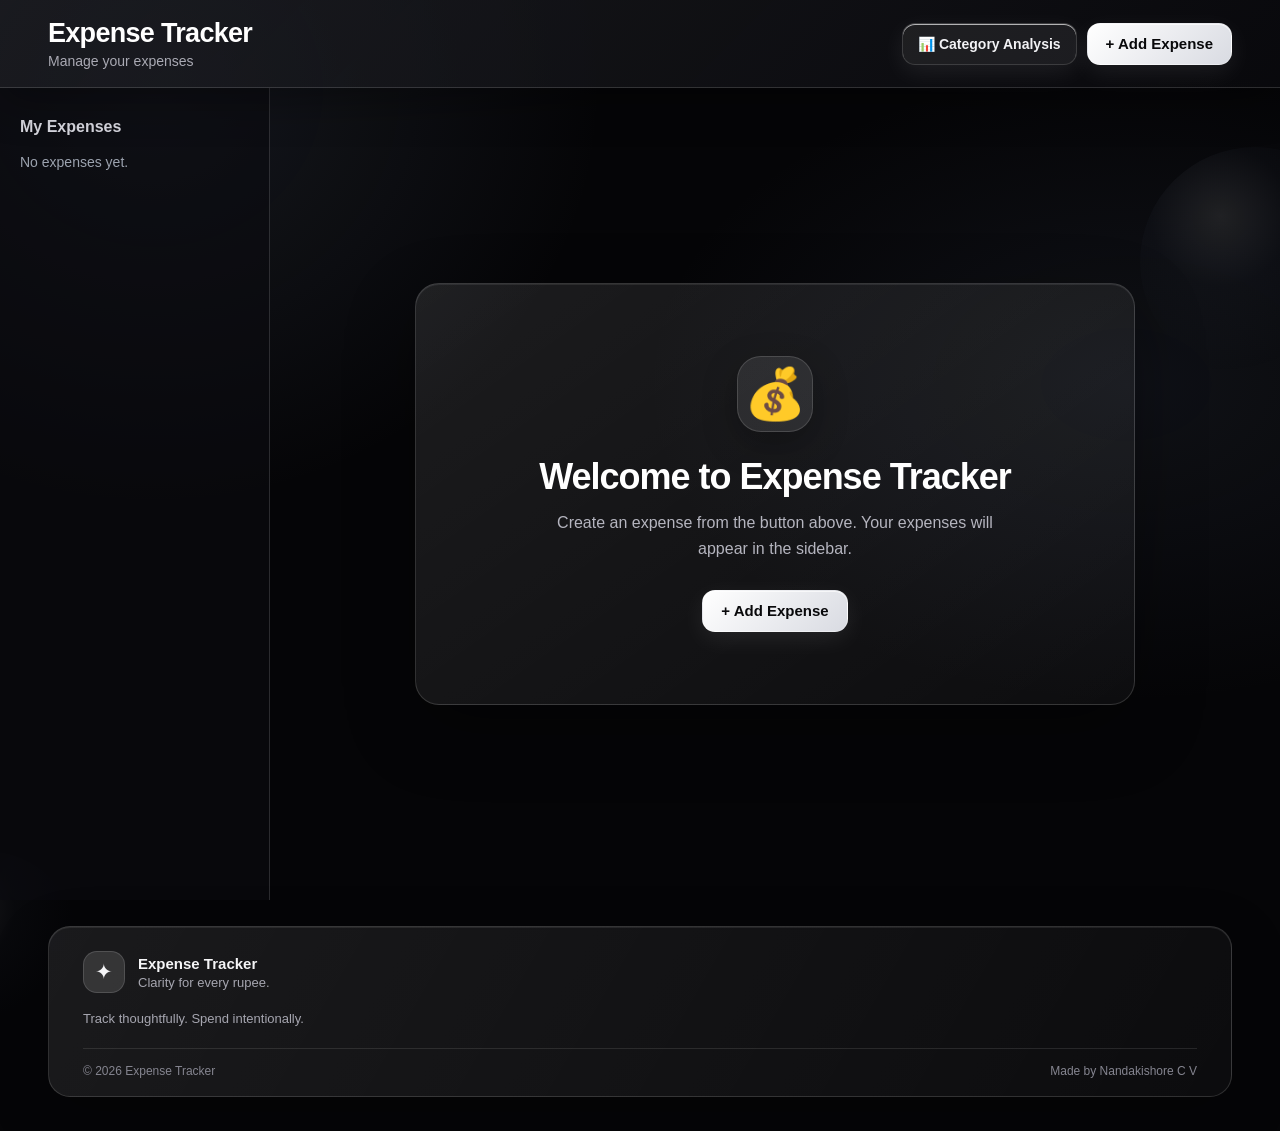
<file: index.html>
<!DOCTYPE html>
<html lang="en">

<head>
    <meta charset="UTF-8">
    <meta name="viewport" content="width=device-width, initial-scale=1.0">

    <title>Expense Tracker</title>

    <link rel="stylesheet" href="style.css">
</head>

<body>

    <!-- TOP BAR -->
    <header class="topbar">

        <div>
            <h1>Expense Tracker</h1>
            <p>Manage your expenses</p>
        </div>

        <div class="topbar-actions">
            <button class="analysis-nav-btn" id="homeAnalysisButton">
                📊 Category Analysis
            </button>
            <button class="add-main-btn" id="openPopup">
                + Add Expense
            </button>
        </div>

    </header>


    <!-- MAIN AREA -->
    <main class="home-container">

        <!-- SIDEBAR -->
        <aside class="sidebar">

            <h2>My Expenses</h2>

            <div id="expenseList" class="expense-list">
                <!-- Expenses will appear here -->
            </div>

        </aside>


        <!-- HOME CONTENT -->
        <section class="home-content">

            <div class="welcome-card">

                <div class="welcome-icon">
                    💰
                </div>

                <h2>Welcome to Expense Tracker</h2>

                <p>
                    Create an expense from the button above.
                    Your expenses will appear in the sidebar.
                </p>

                <button class="add-main-btn" id="openPopup2">
                    + Add Expense
                </button>

            </div>

        </section>

    </main>


    <!-- ADD EXPENSE POPUP -->
    <div class="popup-overlay" id="popup">

        <div class="popup">

            <button class="close-btn" id="closePopup">
                ×
            </button>

            <h2>Create Expense Tab</h2>

            <p class="popup-subtitle">
                Create a tab to organize your expenses. Add amounts inside the tab.
            </p>

            <form id="expenseForm">

                <div class="form-group">
                    <label for="expenseName">Expense Tab Name</label>
                    <input
                        type="text"
                        id="expenseName"
                        placeholder="Example: Monthly Expenses"
                        required
                    >
                </div>

                <button type="submit" class="add-button">
                    Create Tab
                </button>

            </form>

        </div>

    </div>



<footer class="site-footer"><div class="footer-glass">
<div class="footer-brand"><span class="footer-mark">✦</span><div><strong>Expense Tracker</strong><span>Clarity for every rupee.</span></div></div>
<p class="footer-note">Track thoughtfully. Spend intentionally.</p>
<div class="footer-bottom"><span>© <span class="current-year"></span> Expense Tracker</span><span>Made by Nandakishore C V</span></div>
</div></footer>
    <script src="script.js"></script>

</body>

</html>
</file>
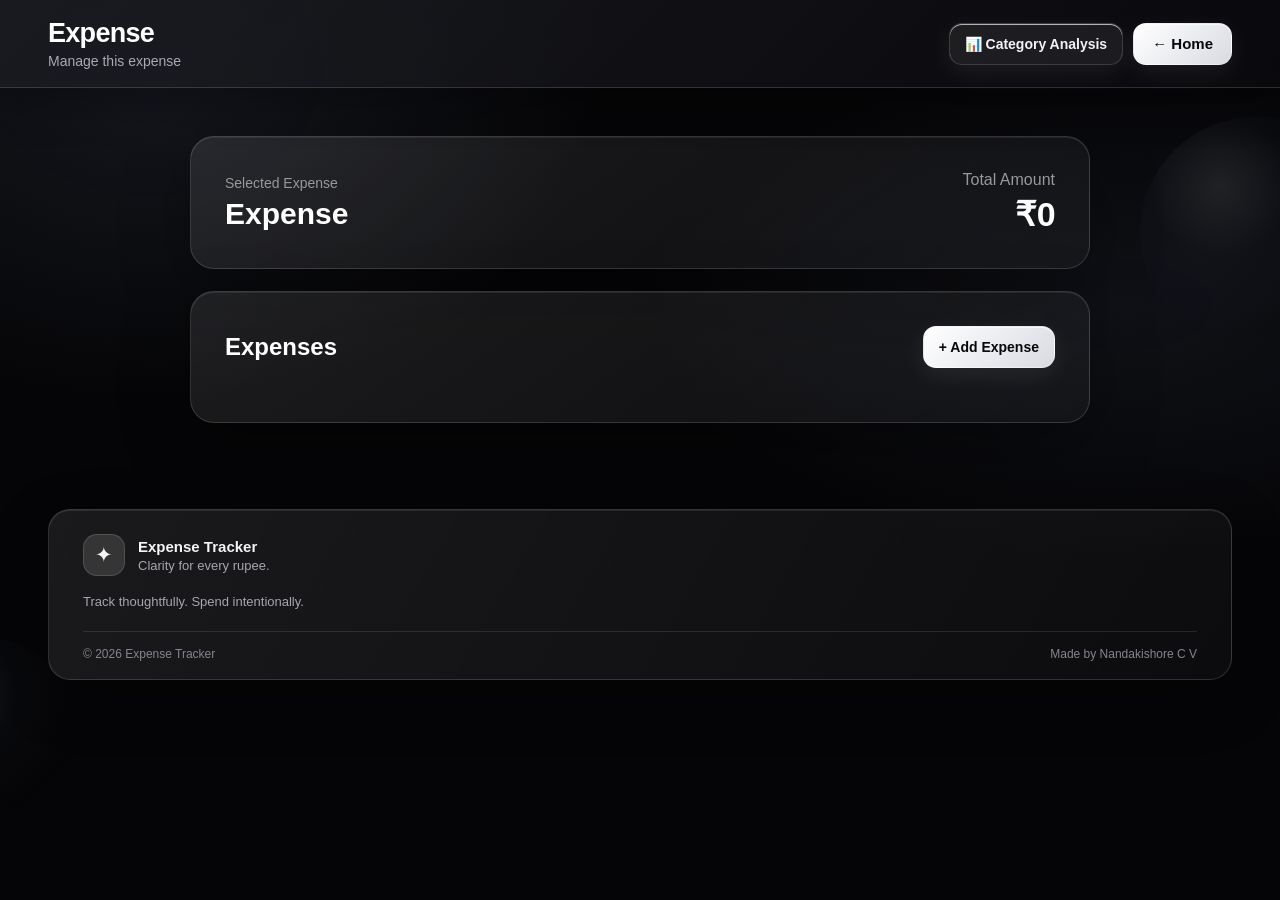
<file: expense.html>
<!DOCTYPE html>
<html lang="en">

<head>

    <meta charset="UTF-8">

    <meta name="viewport"
          content="width=device-width, initial-scale=1.0">

    <title>Expense</title>

    <link rel="stylesheet" href="style.css">

</head>

<body>


    <!-- TOP BAR -->

    <header class="topbar">

        <div>

            <h1 id="expenseTitle">
                Expense
            </h1>

            <p>
                Manage this expense
            </p>

        </div>


        <div class="topbar-actions">
            <button class="analysis-nav-btn" id="tabAnalysisButton">
                📊 Category Analysis
            </button>
            <a href="index.html"
               class="add-main-btn back-button">
                ← Home
            </a>
        </div>

    </header>



    <!-- EXPENSE PAGE -->

    <main class="expense-page">


        <!-- SELECTED TAB -->

        <section class="expense-header-card">

            <div>

                <p class="small-label">
                    Selected Expense
                </p>

                <h2 id="selectedName">
                    Expense
                </h2>

            </div>


            <div class="amount-box">

                <p>
                    Total Amount
                </p>

                <strong id="selectedAmount">
                    ₹0
                </strong>

            </div>

        </section>



        <!-- ADDED EXPENSES -->

        <section class="details-card">

            <div class="section-heading">

                <h2>
                    Expenses
                </h2>

                <button
                    class="add-button small-add"
                    id="addDetailButton">

                    + Add Expense

                </button>

            </div>


            <div id="expenseEntries">

                <!-- Added expenses appear here -->

            </div>

        </section>


    </main>



    <!-- ADD EXPENSE POPUP -->

    <div class="popup-overlay" id="detailPopup">

        <div class="popup">

            <button
                class="close-btn"
                id="closeDetailPopup">

                ×

            </button>


            <h2>
                Add Expense
            </h2>

            <p class="popup-subtitle">
                Add an expense to this selected tab
            </p>


            <form id="detailForm">


                <div class="form-group">

                    <label for="detailAmount">
                        Amount
                    </label>

                    <input
                        type="number"
                        id="detailAmount"
                        placeholder="₹ 0"
                        min="0"
                        step="0.01"
                        required
                    >

                </div>



                <div class="form-group">

                    <label for="detailCategory">
                        Category
                    </label>

                    <select id="detailCategory" required>
                        <option value="transport">🚗 Transport</option>
                        <option value="food">🍔 Food</option>
                        <option value="grocery">🛒 Grocery</option>
                        <option value="household">🏠 Household</option>
                        <option value="personal">👤 Personal</option>
                        <option value="school">📚 School</option>
                        <option value="health">🏥 Health</option>
                        <option value="shopping">🛍️ Shopping</option>
                        <option value="entertainment">🎮 Entertainment</option>
                        <option value="others" selected>📌 Others</option>
                    </select>

                </div>


                <div class="form-group">

                    <label for="detailDate">
                        Date
                    </label>

                    <input
                        type="date"
                        id="detailDate"
                        required
                    >

                </div>



                <div class="form-group">

                    <label for="detailDescription">
                        Description
                    </label>

                    <textarea
                        id="detailDescription"
                        placeholder="What was this expense for?"
                    ></textarea>

                </div>



                <button
                    type="submit"
                    class="add-button">

                    Add Expense

                </button>


            </form>

        </div>

    </div>




<footer class="site-footer"><div class="footer-glass">
<div class="footer-brand"><span class="footer-mark">✦</span><div><strong>Expense Tracker</strong><span>Clarity for every rupee.</span></div></div>
<p class="footer-note">Track thoughtfully. Spend intentionally.</p>
<div class="footer-bottom"><span>© <span class="current-year"></span> Expense Tracker</span><span>Made by Nandakishore C V</span></div>
</div></footer>
    <script src="script.js"></script>

</body>

</html>
</file>
<file: style.css>
* {
    margin: 0;
    padding: 0;
    box-sizing: border-box;
}

body {
    font-family: Arial, sans-serif;
    background: #f5f6f8;
    color: #1f2937;
}


/* TOP BAR */

.topbar {
    height: 80px;
    background: #111827;
    color: white;

    display: flex;
    align-items: center;
    justify-content: space-between;

    padding: 0 30px;
}

.topbar h1 {
    font-size: 25px;
}

.topbar p {
    color: #9ca3af;
    margin-top: 4px;
    font-size: 14px;
}


/* BUTTON */

.add-main-btn {
    background: white;
    color: #111827;

    border: none;
    border-radius: 8px;

    padding: 11px 18px;

    font-size: 15px;
    font-weight: bold;

    cursor: pointer;
}

.add-main-btn:hover {
    background: #e5e7eb;
}


/* MAIN AREA */

.home-container {
    display: flex;
    min-height: calc(100vh - 80px);
}


/* SIDEBAR */

.sidebar {
    width: 260px;
    background: white;

    border-right: 1px solid #e5e7eb;

    padding: 25px 18px;
}

.sidebar h2 {
    font-size: 18px;
    margin-bottom: 18px;
}

.expense-list {
    display: flex;
    flex-direction: column;
    gap: 8px;
}


/* SIDEBAR EXPENSE */

.expense-item {
    width: 100%;

    background: #f3f4f6;

    border: none;
    border-radius: 8px;

    padding: 13px;

    text-align: left;

    cursor: pointer;

    font-size: 15px;
}

.expense-item:hover {
    background: #e5e7eb;
}


/* HOME CONTENT */

.home-content {
    flex: 1;

    display: flex;
    justify-content: center;
    align-items: center;

    padding: 30px;
}

.welcome-card {
    background: white;

    width: 100%;
    max-width: 600px;

    text-align: center;

    padding: 50px 30px;

    border-radius: 16px;

    box-shadow: 0 5px 20px rgba(0, 0, 0, 0.06);
}

.welcome-icon {
    font-size: 50px;
    margin-bottom: 15px;
}

.welcome-card h2 {
    font-size: 25px;
    margin-bottom: 12px;
}

.welcome-card p {
    color: #6b7280;
    line-height: 1.6;
    margin-bottom: 25px;
}


/* POPUP */

.popup-overlay {
    position: fixed;

    inset: 0;

    background: rgba(0, 0, 0, 0.55);

    display: none;

    justify-content: center;
    align-items: center;

    padding: 20px;
}

.popup-overlay.show {
    display: flex;
}


/* POPUP BOX */

.popup {
    position: relative;

    background: white;

    width: 100%;
    max-width: 480px;

    padding: 30px;

    border-radius: 15px;

    box-shadow: 0 10px 35px rgba(0, 0, 0, 0.2);
}

.popup h2 {
    font-size: 24px;
}

.popup-subtitle {
    color: #6b7280;
    margin-top: 5px;
    margin-bottom: 25px;
}


/* CLOSE */

.close-btn {
    position: absolute;

    top: 12px;
    right: 15px;

    border: none;
    background: transparent;

    font-size: 30px;

    color: #6b7280;

    cursor: pointer;
}


/* FORM */

.form-group {
    margin-bottom: 18px;
}

.form-group label {
    display: block;

    font-weight: bold;

    margin-bottom: 7px;
}

.form-group input,
.form-group textarea {
    width: 100%;

    padding: 12px;

    border: 1px solid #d1d5db;

    border-radius: 8px;

    font-size: 15px;

    font-family: inherit;
}

.form-group textarea {
    height: 90px;

    resize: vertical;
}

.form-group input:focus,
.form-group textarea:focus {
    outline: none;

    border-color: #111827;
}


/* ADD BUTTON */

.add-button {
    width: 100%;

    padding: 13px;

    background: #111827;

    color: white;

    border: none;

    border-radius: 8px;

    font-size: 16px;

    font-weight: bold;

    cursor: pointer;
}

.add-button:hover {
    background: #374151;
}


/* MOBILE */

@media (max-width: 700px) {

    .topbar {
        padding: 0 15px;
    }

    .topbar h1 {
        font-size: 20px;
    }

    .topbar p {
        display: none;
    }

    .add-main-btn {
        padding: 9px 12px;
        font-size: 13px;
    }

    .sidebar {
        width: 210px;
    }

    .home-content {
        padding: 15px;
    }

}

@media (max-width: 550px) {

    .home-container {
        flex-direction: column;
    }

    .sidebar {
        width: 100%;
        border-right: none;
        border-bottom: 1px solid #e5e7eb;
    }

    .home-content {
        min-height: 500px;
    }

}/* ============================= */
/* EXPENSE PAGE */
/* ============================= */

.expense-page {
    width: 90%;
    max-width: 900px;

    margin: 30px auto;

    display: flex;
    flex-direction: column;

    gap: 20px;
}


/* SELECTED EXPENSE */

.expense-header-card {
    background: white;

    padding: 30px;

    border-radius: 15px;

    display: flex;

    justify-content: space-between;

    align-items: center;

    box-shadow: 0 5px 20px rgba(0, 0, 0, 0.06);
}

.small-label {
    color: #6b7280;

    font-size: 14px;

    margin-bottom: 6px;
}

.expense-header-card h2 {
    font-size: 30px;
}


/* AMOUNT */

.amount-box {
    text-align: right;
}

.amount-box p {
    color: #6b7280;

    margin-bottom: 5px;
}

.amount-box strong {
    font-size: 28px;
}


/* DETAILS */

.details-card {
    background: white;

    padding: 30px;

    border-radius: 15px;

    box-shadow: 0 5px 20px rgba(0, 0, 0, 0.06);
}

.details-card h2 {
    margin-bottom: 20px;
}

.detail-row {
    display: flex;

    justify-content: space-between;

    gap: 20px;

    padding: 15px 0;

    border-bottom: 1px solid #e5e7eb;
}

.detail-row:last-child {
    border-bottom: none;
}

.detail-row span {
    color: #6b7280;
}


/* MANAGE */

.manage-card {
    background: white;

    padding: 30px;

    border-radius: 15px;

    box-shadow: 0 5px 20px rgba(0, 0, 0, 0.06);
}

.manage-card h2 {
    margin-bottom: 8px;
}

.manage-card p {
    color: #6b7280;

    margin-bottom: 20px;
}


/* BACK BUTTON */

.back-button {
    text-decoration: none;
}


/* MOBILE */

@media (max-width: 600px) {

    .expense-header-card {
        flex-direction: column;

        align-items: flex-start;

        gap: 25px;
    }

    .amount-box {
        text-align: left;
    }

    .expense-header-card h2 {
        font-size: 25px;
    }

}/* =================================
   EXPENSE ENTRIES
================================= */

.section-heading {
    display: flex;

    justify-content: space-between;

    align-items: center;

    gap: 15px;

    margin-bottom: 20px;
}

.section-heading h2 {
    margin: 0;
}

.small-add {
    width: auto;

    padding: 10px 15px;

    font-size: 14px;
}


/* EXPENSE ENTRY */

.expense-entry {
    display: flex;

    justify-content: space-between;

    align-items: center;

    gap: 15px;

    padding: 16px;

    background: #f9fafb;

    border: 1px solid #e5e7eb;

    border-radius: 10px;

    margin-bottom: 10px;
}

.entry-info {
    flex: 1;
}

.entry-amount {
    font-size: 18px;

    font-weight: bold;

    margin-bottom: 5px;
}

.entry-date {
    color: #6b7280;

    font-size: 13px;

    margin-bottom: 4px;
}

.entry-description {
    color: #374151;

    font-size: 14px;
}


/* DELETE INDIVIDUAL EXPENSE */

.delete-entry {
    border: none;

    background: #fee2e2;

    color: #b91c1c;

    width: 36px;

    height: 36px;

    border-radius: 8px;

    cursor: pointer;

    font-size: 16px;

    flex-shrink: 0;
}

.delete-entry:hover {
    background: #fecaca;
}


/* EMPTY MESSAGE */

.empty-entries {
    color: #9ca3af;

    text-align: center;

    padding: 25px 10px;
}/* =========================================
   NEW BLACK & WHITE THEME
========================================= */

body {
    background: #000000;
    color: #ffffff;
}


/* TOP BAR */

.topbar {
    background: #000000;
    color: #ffffff;
    border-bottom: 1px solid #2a2a2a;
}

.topbar p {
    color: #b8b8b8;
}


/* MAIN ADD BUTTON */

.add-main-btn {
    background: #ffffff;
    color: #000000;
}

.add-main-btn:hover {
    background: #dcdcdc;
}


/* SIDEBAR */

.sidebar {
    background: #0a0a0a;
    border-right: 1px solid #2a2a2a;
}

.sidebar h2 {
    color: #ffffff;
}


/* SIDEBAR EXPENSE BUTTON */

.expense-item {
    background: #171717;
    color: #ffffff;
    border: 1px solid #292929;
}

.expense-item:hover {
    background: #252525;
}


/* HOME WELCOME CARD */

.welcome-card {
    background: #0f0f0f;
    color: #ffffff;
    border: 1px solid #292929;
    box-shadow: 0 5px 20px rgba(255, 255, 255, 0.03);
}

.welcome-card p {
    color: #a8a8a8;
}


/* POPUP */

.popup {
    background: #0f0f0f;
    color: #ffffff;
    border: 1px solid #292929;
}

.popup-subtitle {
    color: #a8a8a8;
}


/* INPUTS */

.form-group input,
.form-group textarea,
.form-group select {
    background: #050505;
    color: #ffffff;
    border: 1px solid #333333;
}

.form-group input::placeholder,
.form-group textarea::placeholder {
    color: #777777;
}

.form-group input:focus,
.form-group textarea:focus,
.form-group select:focus {
    border-color: #ffffff;
}


/* CLOSE BUTTON */

.close-btn {
    color: #ffffff;
}

.close-btn:hover {
    color: #aaaaaa;
}


/* BLACK MAIN BUTTON */

.add-button {
    background: #ffffff;
    color: #000000;
}

.add-button:hover {
    background: #dcdcdc;
}


/* =========================================
   EXPENSE PAGE
========================================= */

.expense-header-card,
.details-card,
.manage-card {
    background: #0f0f0f;
    color: #ffffff;
    border: 1px solid #292929;
    box-shadow: 0 5px 20px rgba(255, 255, 255, 0.03);
}

.small-label {
    color: #999999;
}

.amount-box p {
    color: #999999;
}

.detail-row {
    border-bottom: 1px solid #292929;
}

.detail-row span {
    color: #999999;
}

.manage-card p {
    color: #999999;
}


/* =========================================
   EXPENSE ENTRIES
========================================= */

.expense-entry {
    background: #171717;
    border: 1px solid #292929;
}

.entry-date {
    color: #999999;
}

.entry-description {
    color: #cfcfcf;
}


/* =========================================
   DELETE BUTTONS
========================================= */

/* Home delete button */

.delete-tab {
    width: 38px;
    height: 38px;

    border: 1px solid #333333;

    border-radius: 8px;

    background: #171717;
    color: #ffffff;

    cursor: pointer;

    flex-shrink: 0;

    font-size: 15px;
}

.delete-tab:hover {
    background: #ffffff;
    color: #000000;
}


/* Expense-page delete button */

.delete-entry {
    width: 38px;
    height: 38px;

    border: 1px solid #333333;

    border-radius: 8px;

    background: #171717;
    color: #ffffff;

    cursor: pointer;

    font-size: 15px;

    flex-shrink: 0;
}

.delete-entry:hover {
    background: #ffffff;
    color: #000000;
}


/* EMPTY MESSAGE */

.empty-entries {
    color: #777777;
}


/* MOBILE BORDERS */

@media (max-width: 550px) {

    .sidebar {
        border-bottom: 1px solid #2a2a2a;
    }

}input[type="date"]::-webkit-calendar-picker-indicator {
    opacity: 1;
    filter: invert(1);
    cursor: pointer;
}/* =================================
   BETTER HOME EXPENSE ROW
================================= */

.home-expense-row {
    display: grid;
    grid-template-columns: 1fr 40px;
    gap: 8px;
    width: 100%;
    align-items: center;
}


/* Expense name button */

.home-expense-row .expense-item {
    width: 100%;
    min-width: 0;
    height: 40px;

    display: flex;
    align-items: center;

    padding: 0 13px;

    text-align: left;
}


/* Home delete button */

.home-expense-row .delete-tab {
    width: 40px;
    height: 40px;

    padding: 0;

    display: flex;
    align-items: center;
    justify-content: center;

    border: 1px solid #333;
    border-radius: 8px;

    background: #171717;
    color: #ffffff;

    font-size: 15px;
    line-height: 1;

    cursor: pointer;

    transition: 0.15s ease;
}

.home-expense-row .delete-tab:hover {
    background: #ffffff;
    color: #000000;
    border-color: #ffffff;
}/* ================================
   SMOOTH WEBSITE ANIMATIONS
   ================================ */

/* Whole page fade-in */
body {
    animation: pageFade 0.6s ease-in-out;
}

@keyframes pageFade {
    from {
        opacity: 0;
    }
    to {
        opacity: 1;
    }
}


/* ================================
   SIDEBAR ANIMATION
   ================================ */

.sidebar {
    animation: sidebarSlide 0.6s ease-out;
}

@keyframes sidebarSlide {
    from {
        transform: translateX(-30px);
        opacity: 0;
    }
    to {
        transform: translateX(0);
        opacity: 1;
    }
}


/* ================================
   SIDEBAR BUTTONS
   ================================ */

.sidebar a,
.sidebar button {
    transition:
        transform 0.2s ease,
        background-color 0.2s ease,
        color 0.2s ease;
}

.sidebar a:hover,
.sidebar button:hover {
    transform: translateX(5px);
}


/* ================================
   MAIN CONTENT
   ================================ */

.main-content {
    animation: contentAppear 0.7s ease-out;
}

@keyframes contentAppear {
    from {
        opacity: 0;
        transform: translateY(15px);
    }
    to {
        opacity: 1;
        transform: translateY(0);
    }
}


/* ================================
   CARDS
   ================================ */

.card,
.expense-card,
.summary-card {
    transition:
        transform 0.25s ease,
        box-shadow 0.25s ease;
}

.card:hover,
.expense-card:hover,
.summary-card:hover {
    transform: translateY(-4px);
}


/* ================================
   ADD EXPENSE BUTTON
   ================================ */

.add-expense,
.add-expense-btn,
button[type="submit"] {
    transition:
        transform 0.2s ease,
        box-shadow 0.2s ease;
}

.add-expense:hover,
.add-expense-btn:hover,
button[type="submit"]:hover {
    transform: translateY(-2px) scale(1.02);
}

.add-expense:active,
.add-expense-btn:active,
button[type="submit"]:active {
    transform: scale(0.97);
}


/* ================================
   DELETE BUTTON
   ================================ */

.delete-btn {
    transition:
        transform 0.2s ease,
        opacity 0.2s ease;
}

.delete-btn:hover {
    transform: scale(1.08);
}

.delete-btn:active {
    transform: scale(0.92);
}


/* ================================
   INPUT BOXES
   ================================ */

input,
select,
textarea {
    transition:
        border-color 0.2s ease,
        box-shadow 0.2s ease,
        transform 0.2s ease;
}

input:focus,
select:focus,
textarea:focus {
    transform: translateY(-1px);
}


/* ================================
   EXPENSE ITEMS APPEAR
   ================================ */

.expense-item {
    animation: expenseAppear 0.45s ease-out;
}

@keyframes expenseAppear {
    from {
        opacity: 0;
        transform: translateY(10px);
    }
    to {
        opacity: 1;
        transform: translateY(0);
    }
}


/* ================================
   HEADINGS
   ================================ */

h1,
h2,
h3 {
    animation: headingAppear 0.6s ease-out;
}

@keyframes headingAppear {
    from {
        opacity: 0;
        transform: translateX(-10px);
    }
    to {
        opacity: 1;
        transform: translateX(0);
    }
}


/* ================================
   FOOTER
   ================================ */

footer {
    animation: footerFade 1s ease-out;
}

@keyframes footerFade {
    from {
        opacity: 0;
    }
    to {
        opacity: 1;
    }
}


/* ================================
   SMOOTH SCROLLING
   ================================ */

html {
    scroll-behavior: smooth;
}


/* ================================
   REDUCE ANIMATIONS IF USER
   PREFERS LESS MOTION
   ================================ */

@media (prefers-reduced-motion: reduce) {
    *,
    *::before,
    *::after {
        animation-duration: 0.01ms !important;
        animation-iteration-count: 1 !important;
        transition-duration: 0.01ms !important;
        scroll-behavior: auto !important;
    }
}

/* CATEGORY ANALYSIS AND HEADER ACTIONS */
.topbar-actions {
    display: flex;
    align-items: center;
    justify-content: flex-end;
    gap: 10px;
}

.analysis-nav-btn {
    background: #171717;
    color: #ffffff;
    border: 1px solid #3a3a3a;
    border-radius: 8px;
    padding: 11px 15px;
    font-size: 14px;
    font-weight: bold;
    cursor: pointer;
    text-decoration: none;
    white-space: nowrap;
    transition: background 0.2s ease, transform 0.2s ease;
}

.analysis-nav-btn:hover {
    background: #303030;
    transform: translateY(-1px);
}

.analysis-page {
    width: min(90%, 900px);
    margin: 30px auto;
    color: #ffffff;
    animation: contentAppear 0.45s ease-out;
}

.analysis-heading {
    background: #0f0f0f;
    border: 1px solid #292929;
    border-radius: 15px;
    padding: 25px 28px;
    margin-bottom: 18px;
}

.analysis-heading h2 {
    font-size: 25px;
    margin-bottom: 8px;
}

.analysis-heading p {
    color: #999999;
    line-height: 1.5;
}

.category-analysis-item {
    background: #0f0f0f;
    border: 1px solid #292929;
    border-radius: 12px;
    margin-bottom: 12px;
    overflow: hidden;
}

.category-analysis-item summary {
    list-style: none;
    cursor: pointer;
    display: flex;
    align-items: center;
    justify-content: space-between;
    gap: 15px;
    padding: 18px 20px;
    font-size: 16px;
}

.category-analysis-item summary::-webkit-details-marker {
    display: none;
}

.category-analysis-item summary::after {
    content: "⌄";
    color: #999999;
    margin-left: 4px;
    order: 3;
}

.category-analysis-item[open] summary::after {
    content: "⌃";
}

.analysis-category-name {
    font-weight: bold;
    flex: 1;
}

.analysis-category-total {
    white-space: nowrap;
    font-size: 17px;
}

.analysis-entry-row {
    display: flex;
    justify-content: space-between;
    align-items: center;
    gap: 18px;
    padding: 14px 20px;
    border-top: 1px solid #292929;
    background: #151515;
}

.analysis-entry-info {
    display: flex;
    flex-direction: column;
    gap: 5px;
    min-width: 0;
}

.analysis-entry-info strong {
    overflow-wrap: anywhere;
}

.analysis-entry-info span {
    color: #999999;
    font-size: 13px;
}

.analysis-entry-info .analysis-tab-name {
    color: #c7c7c7;
}

.analysis-entry-amount {
    white-space: nowrap;
    font-size: 14px;
}

.analysis-empty {
    background: #0f0f0f;
    border: 1px solid #292929;
    border-radius: 12px;
}

@media (max-width: 700px) {
    .topbar-actions {
        gap: 7px;
    }

    .analysis-nav-btn {
        padding: 9px 10px;
        font-size: 12px;
    }
}

@media (max-width: 550px) {
    .topbar {
        height: auto;
        min-height: 80px;
        gap: 10px;
        padding-top: 12px;
        padding-bottom: 12px;
    }

    .topbar-actions {
        flex-direction: column;
        align-items: stretch;
    }

    .topbar-actions > * {
        text-align: center;
    }

    .analysis-page {
        width: calc(100% - 30px);
        margin: 20px auto;
    }

    .analysis-heading {
        padding: 20px;
    }

    .analysis-heading h2 {
        font-size: 21px;
    }

    .category-analysis-item summary {
        padding: 15px;
        font-size: 14px;
    }

    .analysis-category-total {
        font-size: 15px;
    }

    .analysis-entry-row {
        padding: 13px 15px;
        gap: 10px;
    }
}

/* RESPONSIVE HEADER ACTIONS: keep navigation buttons away from the phone/tablet top edge */
@media (max-width: 900px) {
    .topbar {
        height: auto;
        min-height: 80px;
        flex-direction: column;
        align-items: stretch;
        justify-content: center;
        gap: 14px;
        padding: calc(18px + env(safe-area-inset-top, 0px)) 18px 16px;
    }

    .topbar > div:first-child {
        width: 100%;
    }

    .topbar-actions {
        width: 100%;
        display: flex;
        justify-content: flex-start;
        align-items: stretch;
        flex-wrap: wrap;
        gap: 10px;
    }

    .topbar-actions .analysis-nav-btn,
    .topbar-actions .add-main-btn {
        min-height: 46px;
        display: inline-flex;
        align-items: center;
        justify-content: center;
        flex: 1 1 180px;
        padding: 12px 16px;
        touch-action: manipulation;
    }
}

@media (max-width: 420px) {
    .topbar {
        padding-left: 14px;
        padding-right: 14px;
        gap: 12px;
    }

    .topbar-actions {
        flex-direction: column;
        gap: 9px;
    }

    .topbar-actions .analysis-nav-btn,
    .topbar-actions .add-main-btn {
        width: 100%;
        flex: 1 1 auto;
        min-height: 48px;
        font-size: 14px;
    }
}

/* NOIR GLASS DESIGN SYSTEM */
:root{color-scheme:dark;--glass:rgba(255,255,255,.055);--line:rgba(255,255,255,.14);--ease:cubic-bezier(.2,.75,.25,1)}
html{scroll-behavior:smooth}
body{min-height:100vh;overflow-x:hidden;background:radial-gradient(ellipse at 12% 8%,rgba(104,119,150,.16),transparent 28rem),radial-gradient(ellipse at 88% 34%,rgba(91,105,139,.12),transparent 30rem),#050507;color:#f5f5f7;isolation:isolate;animation:siteEnter .75s var(--ease) both}
body:before,body:after{content:"";position:fixed;z-index:-1;width:230px;height:230px;border-radius:50%;pointer-events:none;opacity:.3;background:radial-gradient(circle at 35% 30%,rgba(255,255,255,.3),rgba(116,132,164,.12) 32%,transparent 72%);animation:floatOrb 13s ease-in-out infinite alternate}
body:before{top:13%;right:-90px}body:after{bottom:8%;left:-110px;width:190px;height:190px;animation-delay:-5s}
@keyframes floatOrb{to{transform:translate3d(-24px,32px,0) scale(1.12)}}
@keyframes siteEnter{from{opacity:0;transform:translateY(8px);filter:blur(5px)}to{opacity:1;transform:none;filter:none}}
.topbar{position:sticky;top:0;z-index:20;min-height:88px;height:auto;gap:18px;padding:16px clamp(16px,4vw,48px);background:linear-gradient(135deg,rgba(28,29,34,.8),rgba(12,12,16,.65));border-bottom:1px solid var(--line);box-shadow:0 12px 45px #0005;backdrop-filter:blur(24px) saturate(155%);-webkit-backdrop-filter:blur(24px) saturate(155%)}
.topbar h1{font-size:clamp(20px,2.2vw,27px);letter-spacing:-.7px}.topbar p{color:#aaaab4}
.topbar-actions{display:flex;align-items:center;justify-content:flex-end;flex-wrap:wrap;gap:10px}
.add-main-btn,.analysis-nav-btn,.add-button{display:inline-flex;align-items:center;justify-content:center;min-height:42px;border:1px solid #ffffff38;border-radius:13px;background:linear-gradient(135deg,#fff,#d9dbe2);color:#09090b;box-shadow:0 7px 24px #ffffff14,inset 0 1px #fffa;transition:transform .25s var(--ease),box-shadow .25s ease}
.analysis-nav-btn{padding:10px 15px;background:#ffffff12;color:#f3f3f6;border-color:var(--line);font-weight:650;cursor:pointer}
.add-main-btn:hover,.analysis-nav-btn:hover,.add-button:hover{transform:translateY(-2px) scale(1.025);box-shadow:0 12px 30px #ffffff22}
.home-container{min-height:calc(100vh - 88px)}
.sidebar{flex:0 0 270px;width:270px;padding:30px 20px;background:#0c0c10a1;border-right:1px solid var(--line);backdrop-filter:blur(22px);-webkit-backdrop-filter:blur(22px)}
.sidebar h2{font-size:16px;color:#d7d7df}.expense-list{gap:10px}
.expense-item,.home-expense-row .expense-item{min-height:46px;border:1px solid #ffffff14;border-radius:13px;background:linear-gradient(120deg,#ffffff13,#ffffff08);color:#eeeef2;transition:transform .24s var(--ease),border-color .24s,background .24s,box-shadow .24s}
.expense-item:hover,.home-expense-row .expense-item:hover{transform:translateY(-2px) scale(1.018);border-color:#ffffff40;background:#ffffff1f;box-shadow:0 9px 24px #0003}
.home-content{padding:clamp(20px,5vw,64px)}
.welcome-card,.expense-header-card,.details-card,.manage-card,.analysis-page{position:relative;overflow:hidden;background:linear-gradient(145deg,rgba(255,255,255,.095),rgba(255,255,255,.035));border:1px solid var(--line);border-radius:24px;box-shadow:0 24px 70px #0005,inset 0 1px #ffffff14;backdrop-filter:blur(22px) saturate(140%);-webkit-backdrop-filter:blur(22px) saturate(140%)}
.welcome-card{max-width:720px;padding:clamp(35px,6vw,72px) 30px}.welcome-icon{display:inline-grid;place-items:center;width:76px;height:76px;border-radius:24px;margin-bottom:24px;background:#ffffff17;border:1px solid var(--line);box-shadow:0 12px 35px #0004}
.welcome-card h2{font-size:clamp(24px,4vw,36px);letter-spacing:-1px}.welcome-card p{max-width:440px;margin:0 auto 28px;color:#b5b5bf}
.expense-page{width:min(92%,1000px);margin:clamp(22px,4vw,48px) auto 60px;gap:22px}
.expense-header-card,.details-card,.manage-card{padding:clamp(20px,4vw,34px)}.expense-header-card h2{overflow-wrap:anywhere}.amount-box strong{font-size:clamp(25px,4vw,34px);letter-spacing:-.7px}
.expense-entry{border-radius:15px;background:#ffffff0b;border:1px solid #ffffff17;transition:transform .22s var(--ease),border-color .22s,background .22s}
.expense-entry:hover{transform:translateY(-2px);border-color:#ffffff35;background:#ffffff13}.entry-date,.entry-description{color:#aaaab4}
.delete-tab,.delete-entry{transition:transform .2s var(--ease),background .2s,color .2s}.delete-tab:hover,.delete-entry:hover{transform:scale(1.07)}
.popup-overlay{z-index:100;background:#000b;backdrop-filter:blur(12px);-webkit-backdrop-filter:blur(12px)}
.popup-overlay.show{animation:overlayIn .22s ease both}.popup{max-height:min(88vh,760px);overflow-y:auto;border-radius:24px;background:linear-gradient(145deg,rgba(35,36,43,.97),rgba(13,13,17,.97));border:1px solid #ffffff2b;box-shadow:0 30px 100px #0009,inset 0 1px #ffffff1a;backdrop-filter:blur(28px)}
.popup-overlay.show .popup{animation:popupIn .38s var(--ease) both}
.form-group input,.form-group textarea,.form-group select{border-radius:12px;background:#0006;border:1px solid #ffffff26;transition:border-color .2s,box-shadow .2s,background .2s}
.form-group input:focus,.form-group textarea:focus,.form-group select:focus{border-color:#ffffff9e;box-shadow:0 0 0 4px #ffffff12;background:#0009}
@keyframes overlayIn{from{opacity:0}to{opacity:1}}@keyframes popupIn{from{opacity:0;transform:translateY(18px) scale(.96)}to{opacity:1;transform:none}}
.site-footer{padding:26px clamp(14px,4vw,48px) 34px}
.footer-glass{max-width:1200px;margin:auto;padding:24px clamp(18px,3vw,34px) 18px;border:1px solid var(--line);border-radius:22px;background:linear-gradient(120deg,#ffffff16,#ffffff08);box-shadow:0 18px 55px #0004,inset 0 1px #ffffff14;backdrop-filter:blur(24px) saturate(150%);-webkit-backdrop-filter:blur(24px) saturate(150%)}
.footer-brand{display:flex;align-items:center;gap:13px}.footer-mark{display:grid;place-items:center;width:42px;height:42px;border-radius:14px;background:#ffffff1f;border:1px solid var(--line);font-size:21px}
.footer-brand div{display:flex;flex-direction:column;gap:3px}.footer-brand strong{font-size:15px}.footer-brand div span,.footer-note{color:#a6a6b0;font-size:13px}
.footer-note{margin:18px 0 22px}.footer-bottom{display:flex;justify-content:space-between;flex-wrap:wrap;gap:8px;padding-top:15px;border-top:1px solid #ffffff1a;color:#858590;font-size:12px}
.analysis-page{width:min(92%,1000px);margin:32px auto;padding:clamp(20px,4vw,34px)}.analysis-heading p{color:#a7a7b0;margin-top:7px}
.category-analysis-item{margin-top:14px;padding:15px 17px;border:1px solid #ffffff1c;border-radius:15px;background:#ffffff09}
.category-analysis-item summary{cursor:pointer;display:flex;justify-content:space-between;gap:12px}
.analysis-entry-row{display:flex;justify-content:space-between;gap:12px;padding:13px 0;border-top:1px solid #ffffff14;margin-top:12px}
.analysis-entry-info{display:flex;flex-direction:column;gap:4px}.analysis-entry-info span{color:#9999a4;font-size:13px}.analysis-entry-amount,.analysis-category-total{white-space:nowrap}
.reveal-ready .reveal-on-scroll{opacity:0;transform:translateY(24px) scale(.99);transition:opacity .7s var(--ease),transform .7s var(--ease)}
.reveal-ready .reveal-on-scroll.is-visible{opacity:1;transform:none}
button,a,.expense-entry,.category-analysis-item,.footer-glass{-webkit-tap-highlight-color:transparent}
button:focus-visible,a:focus-visible{outline:2px solid #fff;outline-offset:3px}
@media(max-width:700px){.topbar{align-items:flex-start;flex-direction:column;gap:12px;padding:16px}.topbar p{display:block}.topbar-actions{width:100%;justify-content:flex-start}.home-container{flex-direction:column}.sidebar{flex-basis:auto;width:100%;border-right:0;border-bottom:1px solid var(--line)}.home-content{min-height:360px}}
@media(max-width:480px){.topbar-actions>*{flex:1 1 auto}.topbar-actions .add-main-btn,.topbar-actions .analysis-nav-btn{font-size:12px;padding:10px 11px}.expense-page{width:calc(100% - 24px);margin:18px auto 36px}.expense-header-card{align-items:flex-start}.section-heading{align-items:flex-start;flex-wrap:wrap}.popup{padding:25px 20px}.footer-bottom{flex-direction:column}.analysis-entry-row{align-items:flex-start}}
@media(prefers-reduced-motion:reduce){*,*::before,*::after{scroll-behavior:auto!important;animation-duration:.01ms!important;animation-iteration-count:1!important;transition-duration:.01ms!important}.reveal-ready .reveal-on-scroll{opacity:1;transform:none}}

.is-hovered{transform:scale(1.025)}
</file>
